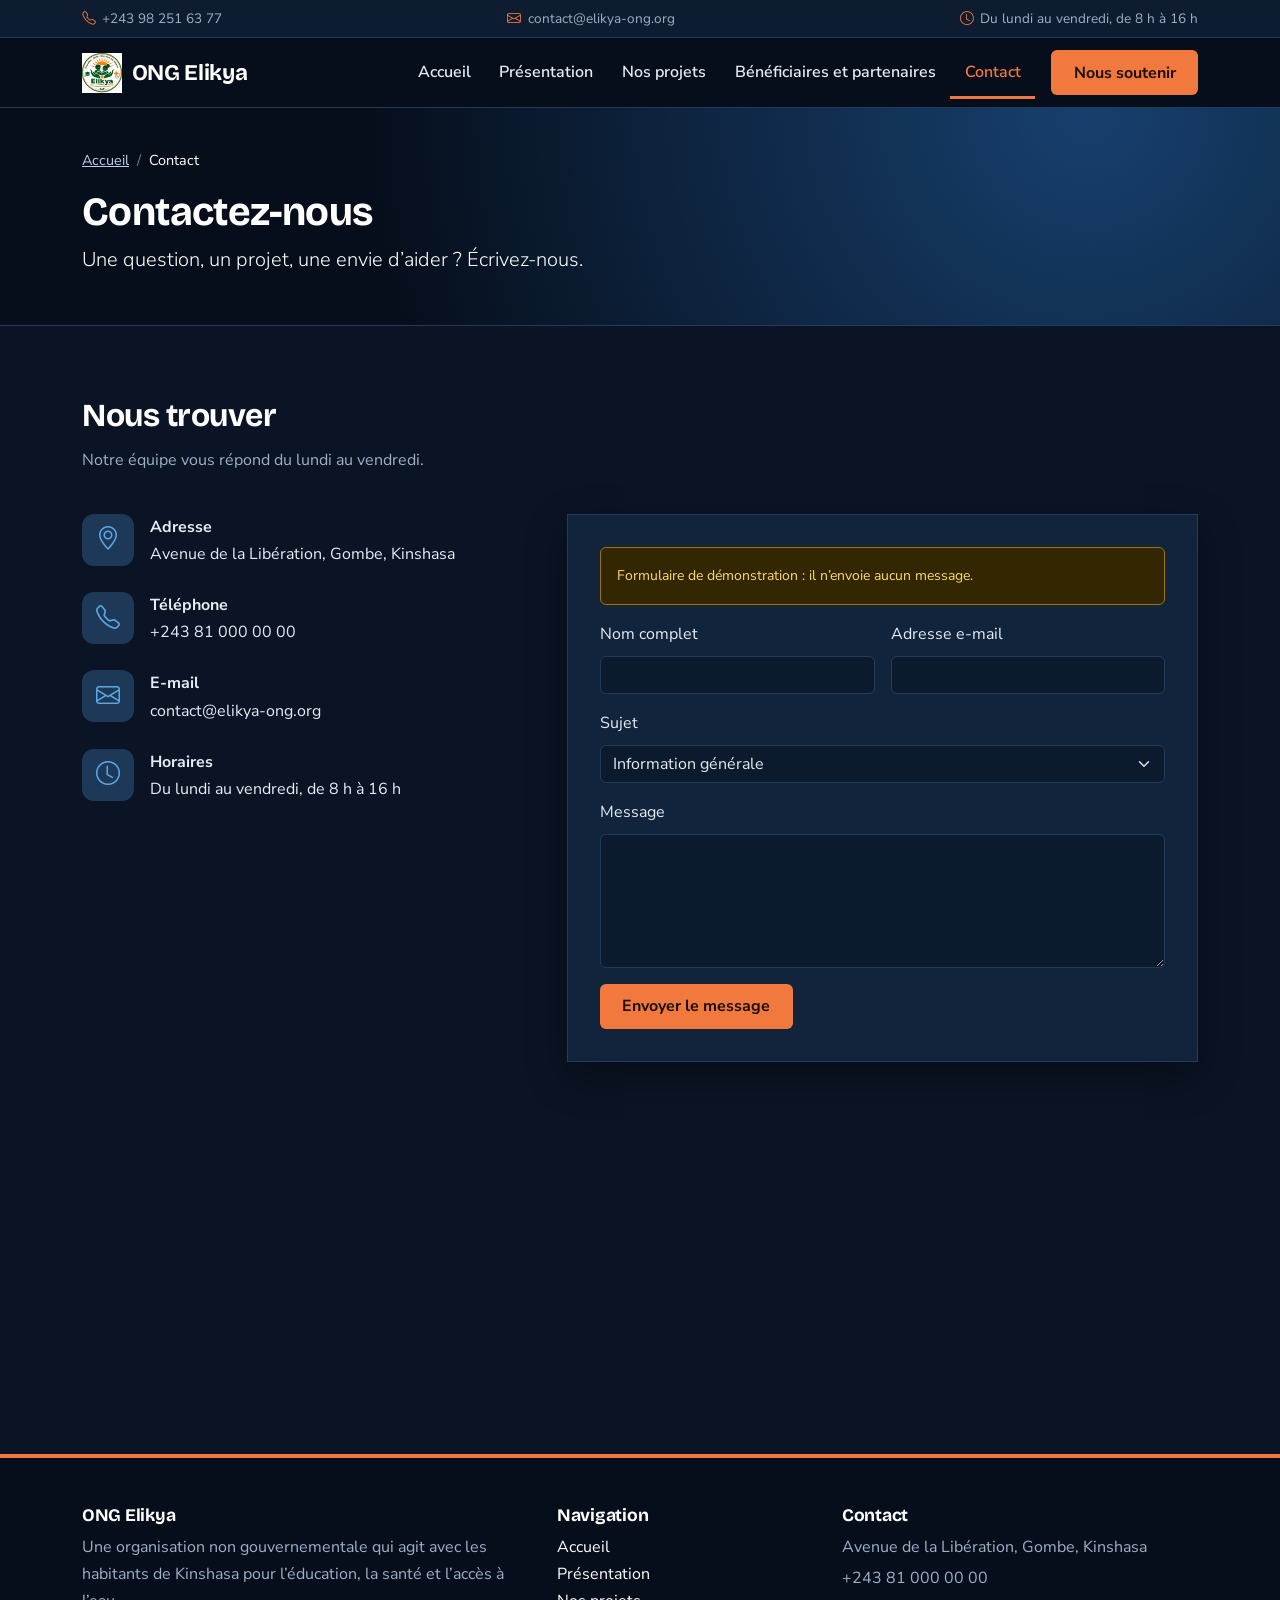
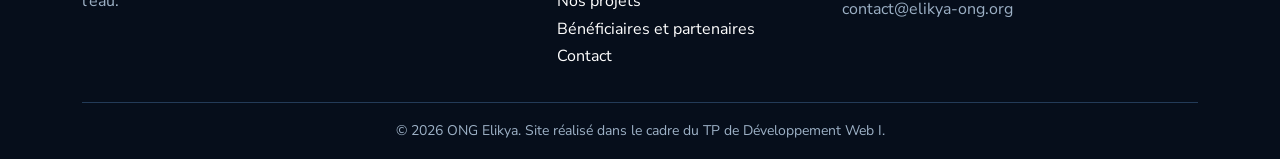
<file: contact.html>
<!DOCTYPE html>
<html lang="fr" data-bs-theme="dark">
    <head>
        <meta charset="utf-8">
        <meta name="theme-color" content="#060e1b">
        <meta name="viewport" content="width=device-width,initial-scale=1">
<title>Contact | ONG Elikya</title>
<meta name="description" content="Contactez l’ONG Elikya à Kinshasa : adresse, téléphone, e-mail et formulaire de contact.">
<link rel="icon" href="img/ELIKIA.jpg.png">
<link href="https://fonts.googleapis.com/css2?family=Bricolage+Grotesque:wght@700&family=Nunito+Sans:wght@400;600;700&display=swap" rel="stylesheet">
<link href="https://cdn.jsdelivr.net/npm/bootstrap@5.3.3/dist/css/bootstrap.min.css" rel="stylesheet">
<link href="https://cdn.jsdelivr.net/npm/bootstrap-icons@1.11.3/font/bootstrap-icons.min.css" rel="stylesheet">
<link href="css/style.css" rel="stylesheet">
</head>
<body>
<a class="visually-hidden-focusable" href="#contenu">Aller au contenu</a>
<div class="topbar">
  <div class="container d-flex flex-wrap justify-content-between gap-2">
    <span><i class="bi bi-telephone" aria-hidden="true"></i>+243 98 251 63 77</span>
    <span><i class="bi bi-envelope" aria-hidden="true"></i>contact@elikya-ong.org</span>
    <span class="d-none d-md-inline"><i class="bi bi-clock" aria-hidden="true"></i>Du lundi au vendredi, de 8 h à 16 h</span>
  </div>
</div>
<nav class="navbar navbar-dark navbar-expand-lg sticky-top">
<div class="container">
<a class="navbar-brand" href="index.html"><img src="img/ELIKIA.jpg.png" width="40" height="40" alt="">ONG Elikya</a>
<button class="navbar-toggler" type="button" data-bs-toggle="collapse" data-bs-target="#menu" aria-controls="menu" aria-expanded="false" aria-label="Ouvrir le menu">
    <span class="navbar-toggler-icon"></span>
</button>
<div class="collapse navbar-collapse" id="menu">
    <ul class="navbar-nav ms-auto">
        <li class="nav-item"><a class="nav-link" href="index.html">Accueil</a></li>
        <li class="nav-item"><a class="nav-link" href="presentation.html">Présentation</a></li>
        <li class="nav-item"><a class="nav-link" href="projets.html">Nos projets</a></li>
        <li class="nav-item"><a class="nav-link" href="partenaires.html">Bénéficiaires et partenaires</a></li>
        <li class="nav-item"><a class="nav-link active" href="contact.html">Contact</a></li>
    </ul>
    <a class="btn btn-o ms-lg-3 mt-2 mt-lg-0" href="contact.html">Nous soutenir</a>
   </div>
  </div>
</nav>

<main id="contenu">
<section class="titre"><div class="container">
<nav aria-label="Fil d’Ariane">
  <ol class="breadcrumb">
    <li class="breadcrumb-item"><a href="index.html">Accueil</a></li>
    <li class="breadcrumb-item active" aria-current="page">Contact</li>
  </ol>
</nav>
      <h1>Contactez-nous</h1>
      <p class="lead mb-0">Une question, un projet, une envie d’aider ? Écrivez-nous.</p>
</div>
</section>
<section class="sect">
   <div class="container">
       <h2>Nous trouver</h2>
       <p class="intro">Notre équipe vous répond du lundi au vendredi.</p>
     <div class="row g-5">
     <div class="col-lg-5">
     <div class="d-flex gap-3 mb-4">
     <div class="ico flex-shrink-0 mb-0"><i class="bi bi-geo-alt" aria-hidden="true"></i></div>
   <div>
    <strong>Adresse</strong><br>Avenue de la Libération, Gombe, Kinshasa</div>
</div>
<div class="d-flex gap-3 mb-4">
<div class="ico flex-shrink-0 mb-0"><i class="bi bi-telephone" aria-hidden="true"></i></div>
<div>
    <strong>Téléphone</strong><br>+243 81 000 00 00</div>
</div>
<div class="d-flex gap-3 mb-4">
    <div class="ico flex-shrink-0 mb-0"><i class="bi bi-envelope" aria-hidden="true"></i>
  </div>
<div>
    <strong>E-mail</strong><br>contact@elikya-ong.org</div>
</div>
<div class="d-flex gap-3 mb-4">
<div class="ico flex-shrink-0 mb-0"><i class="bi bi-clock" aria-hidden="true"></i></div>
<div>
    <strong>Horaires</strong><br>Du lundi au vendredi, de 8 h à 16 h</div>
</div>
   </div>
<div class="col-lg-7">
    <form class="formulaire" onsubmit="return false">
<div class="alert alert-warning small">Formulaire de démonstration : il n’envoie aucun message.</div>
<div class="row g-3">
    <div class="col-md-6"><label class="form-label" for="n">Nom complet</label>
    <input class="form-control" id="n" type="text">
</div>
<div class="col-md-6"><label class="form-label" for="e">Adresse e-mail</label>
    <input class="form-control" id="e" type="email">
</div>
<div class="col-12"><label class="form-label" for="s">Sujet</label>
  <select class="form-select" id="s">
    <option>Information générale</option>
    <option>Devenir partenaire</option>
    <option>Devenir volontaire</option>
  </select>
</div>
<div class="col-12"><label class="form-label" for="m">Message</label>
    <textarea class="form-control" id="m" rows="5"></textarea>
</div>
<div class="col-12">
    <button class="btn btn-o" type="button">Envoyer le message</button>
</div>
  </div>
</form>
    </div>
  </div>
</div>
</section>
<iframe class="carte-osm" title="Carte : Gombe, Kinshasa" loading="lazy" src="https://www.openstreetmap.org/export/embed.html?bbox=15.285%2C-4.325%2C15.325%2C-4.300&amp;layer=mapnik"></iframe></main>
<div class="wax"></div>
<footer class="pt-5 pb-3"><div class="container"><div class="row g-4">
<div class="col-md-5">
    <h2>ONG Elikya</h2>
    <p>Une organisation non gouvernementale qui agit avec les habitants de Kinshasa pour l’éducation, la santé et l’accès à l’eau.</p>
</div>
<div class="col-md-3">
    <h2>Navigation</h2>
    <ul class="list-unstyled"><li><a href="index.html">Accueil</a></li>
        <li><a href="presentation.html">Présentation</a></li>
        <li><a href="projets.html">Nos projets</a></li>
        <li><a href="partenaires.html">Bénéficiaires et partenaires</a></li>
        <li><a href="contact.html">Contact</a></li>
    </ul>
  </div>
<div class="col-md-4">
    <h2>Contact</h2>
    <p class="mb-1">Avenue de la Libération, Gombe, Kinshasa</p>
    <p class="mb-1">+243 81 000 00 00</p><p>contact@elikya-ong.org</p>
  </div>
</div>
    <hr>
    <p class="small text-center mb-0">© 2026 ONG Elikya. Site réalisé dans le cadre du TP de Développement Web I.</p>
</div>
</footer>
<script src="https://cdn.jsdelivr.net/npm/bootstrap@5.3.3/dist/js/bootstrap.bundle.min.js"></script>
</body>

</html>
</file>
<file: css/style.css>
:root{color-scheme:dark;--bg:#0a1424;--bg2:#0e1c31;--card:#12243c;--line:#233b58;--navy:#060e1b;--txt:#e4ecf4;--mut:#9db1c6;--b:#5aa9e6;--o:#f2793d;--v:#3fbf7f;--e:#35b8c8;--bs-body-bg:#0a1424;--bs-body-color:#e4ecf4;--bs-border-color:#233b58}
html{scroll-behavior:smooth}
body{background:var(--bg);color:var(--txt);font-family:"Nunito Sans",system-ui,sans-serif;line-height:1.7}
h1,h2,h3,.navbar-brand,.chiffre,.avatar{font-family:"Bricolage Grotesque",system-ui,sans-serif;font-weight:700;letter-spacing:-.015em}
h1,h2,h3{color:#fff;line-height:1.15}
a{color:#7fc0f2}
a:hover{color:#fff}
:focus-visible{outline:3px solid var(--o);outline-offset:2px}
.topbar{background:var(--bg2);color:var(--mut);font-size:.85rem;padding:.45rem 0;border-bottom:1px solid var(--line)}
.topbar i{color:var(--o);margin-right:.4rem}
.navbar{--bs-navbar-color:var(--txt);--bs-navbar-hover-color:var(--o);--bs-navbar-active-color:var(--o);background:var(--navy);border-bottom:1px solid var(--line)}
.navbar-brand,.navbar-brand:hover{color:#fff;display:flex;align-items:center;gap:.6rem;font-size:1.4rem}
.nav-link{font-weight:600;padding:.8rem .9rem!important}
.nav-link.active{box-shadow:inset 0 -3px var(--o)}
.btn-o{background:var(--o);color:#1c0f07;font-weight:700;border:0;padding:.65rem 1.4rem}
.btn-o:hover{background:#ff9460;color:#1c0f07}
.btn-outline-light:hover{color:var(--navy)}
.hero{background:linear-gradient(rgba(6,14,27,.6),rgba(6,14,27,.92)),url(../img/hero.jpg) center/cover,radial-gradient(circle at 80% 15%,#17406e,var(--bg) 65%);color:#fff;padding:6rem 0 7.5rem}
.hero .lead{max-width:44rem;color:#d5e2ef}
.stats{margin-top:-3.5rem;position:relative;z-index:2}
.stats .box{background:var(--card);border:1px solid var(--line);box-shadow:0 14px 36px rgba(0,0,0,.45);border-top:4px solid var(--o);padding:1.5rem .5rem}
@media(min-width:768px){.stat+.stat{border-left:1px solid var(--line)}}
.chiffre{font-size:2.3rem;color:var(--o);line-height:1.1}
.titre{background:radial-gradient(circle at 85% 0,#17406e,var(--navy) 65%);color:#fff;padding:2.5rem 0 3rem;border-bottom:1px solid var(--line)}
.titre .breadcrumb{--bs-breadcrumb-divider-color:#6f88a3;font-size:.9rem}
.titre .breadcrumb a{color:#b9d0e4}
.titre .breadcrumb-item.active{color:#fff}
.sect{padding:4.5rem 0}
.alt{background:var(--bg2)}
.sect h2{font-size:2rem;margin-bottom:.75rem}
.intro{max-width:46rem;color:var(--mut);margin-bottom:2.5rem}
.carte,.projet,.partenaire,.formulaire{background:var(--card);border:1px solid var(--line)}
.carte{padding:1.75rem;height:100%;transition:box-shadow .2s,border-color .2s}
.carte:hover{box-shadow:0 12px 30px rgba(0,0,0,.4);border-color:#365a82}
.ico{width:52px;height:52px;border-radius:12px;background:color-mix(in srgb,var(--c,var(--b)) 16%,var(--card));color:var(--c,var(--b));display:flex;align-items:center;justify-content:center;font-size:1.5rem;margin-bottom:1rem}
.projet{height:100%;overflow:hidden}
.projet .corps{padding:1.5rem}
.photo{position:relative;aspect-ratio:16/10;background:color-mix(in srgb,var(--c,var(--b)) 30%,var(--card));display:flex;align-items:center;justify-content:center;color:rgba(255,255,255,.3);font-size:4.5rem;overflow:hidden}
.photo div{position:absolute;inset:0;background-position:center;background-size:cover}
.badge-d{display:inline-block;background:var(--c);color:var(--navy);font-size:.8rem;font-weight:700;padding:.2rem .65rem;margin-bottom:.75rem}
.avatar{position:relative;overflow:hidden;width:104px;height:104px;border-radius:50%;border:3px solid var(--line);background:var(--c);color:var(--navy);display:flex;align-items:center;justify-content:center;font-size:1.9rem;margin-bottom:1rem}
.avatar div{position:absolute;inset:0;background-position:center;background-size:cover}
.soutien{background:linear-gradient(rgba(6,14,27,.88),rgba(6,14,27,.88)),url(../img/soutien.jpg) center/cover,linear-gradient(135deg,#123057,var(--navy));color:#fff;padding:4rem 0;border-top:1px solid var(--line)}
.soutien h2{color:#fff}
.partenaire{display:flex;align-items:center;gap:.8rem;padding:1.2rem;font-weight:700;color:#fff}
.partenaire i{font-size:1.6rem;color:var(--o)}
.formulaire{padding:2rem;box-shadow:0 14px 36px rgba(0,0,0,.35)}
.form-control,.form-select{background-color:#0c1a2e;border-color:var(--line);color:var(--txt)}
.form-control:focus,.form-select:focus{background-color:#0c1a2e;color:#fff;border-color:var(--o);box-shadow:0 0 0 .2rem rgba(242,121,61,.25)}
.carte-osm{display:block;width:100%;height:320px;border:0;filter:invert(.92) hue-rotate(180deg) brightness(.85) contrast(.9)}
.wax{height:4px;background:var(--o)}
footer{background:var(--navy);color:var(--mut)}
footer a{color:#fff;text-decoration:none}
footer a:hover{text-decoration:underline}
footer h2{color:#fff;font-size:1.1rem}
hr{border-color:var(--line);opacity:1}
.grille4{display:grid;grid-template-columns:1fr 1fr;gap:2px;background:var(--bg)}
.grille4 .photo{font-size:2rem}
.mosaique{display:grid;grid-template-columns:repeat(2,1fr);gap:1rem}
.mosaique .photo{aspect-ratio:4/3}
.mosaique .photo:first-child{grid-column:1/-1}
@media(min-width:992px){.mosaique{grid-template-columns:repeat(4,1fr);grid-template-rows:repeat(2,210px)}.mosaique .photo{aspect-ratio:auto}.mosaique .photo:first-child{grid-column:1/3;grid-row:1/3}.mosaique .photo:nth-child(2){grid-column:3/5}}
</file>
